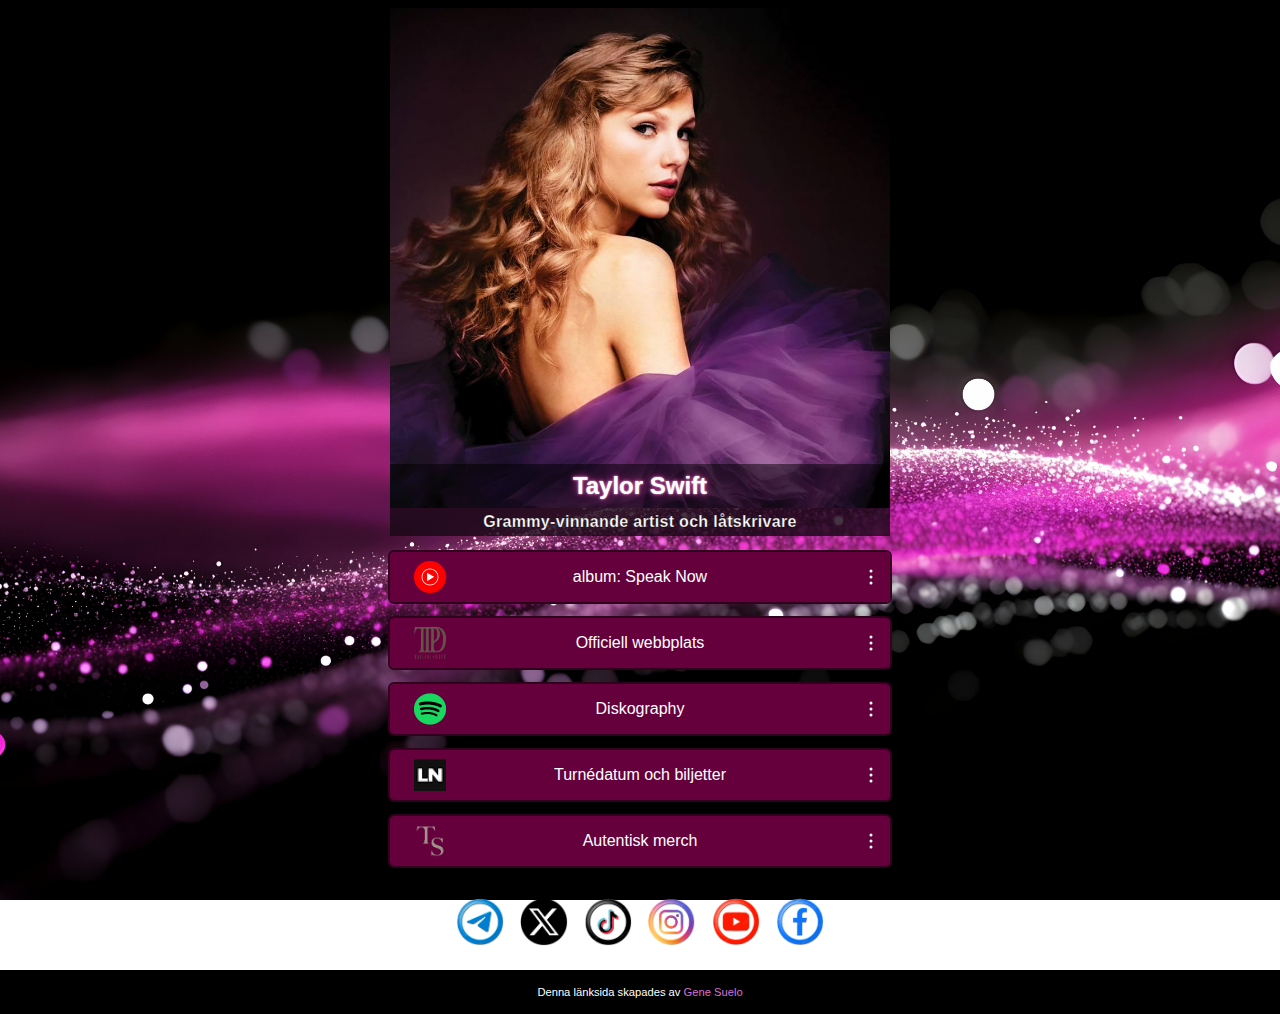
<file: index.html>
<!DOCTYPE html>
<html lang="en">
<head>
  <meta charset="UTF-8">
  <!-- Standard description -->
  <meta name="viewport" content="width=device-width, initial-scale=1.0">
   <!-- Open Graph for Facebook, LinkedIn, etc. -->
  <meta property="og:type"        content="website">
  <meta property="og:title"       content="Taylor Swift | Linktree">
  <meta property="og:description" content="Grammy-vinnande artist och låtskrivare">
  <meta property="og:url"         content="https://yourdomain.com/index.html">
  <meta property="og:image"       content="https://yourdomain.com/images/taylor.jpg">
  <meta property="og:image:alt"   content="Portrait of Taylor Swift">
  <!-- Twitter Card -->
  <!-- Twitter has rebranded to “X,” but the underlying card tags haven’t changed: you still use the same twitter: meta properties and those are picked up by X’s crawler exactly as before. -->
  <meta name="twitter:card"        content="summary_large_image">
  <meta name="twitter:title"       content="Taylor Swift | Linktree">
  <meta name="twitter:description" content="Grammy-vinnande artist och låtskrivare">
  <meta name="twitter:image"       content="https://yourdomain.com/images/taylor.jpg">
  
  <title>Taylor Swift</title>
  <link rel="stylesheet" href="style.css">
</head>
<body>

<div class="content">
  
  <!-------------------------*/
  /*     PROFILE IMAGE       */
  /*-------------------------->
  <div class="profile-wrapper">
    <div class="img-container">
      <!-- image on top -->
      <div class="img-frame">
        <img src="images/taylor.jpg" alt="taylor swift portrait" class="center-img">
        <div class="overlay-title">Taylor Swift</div>
      </div>
    </div>
    <p class="pdescription">Grammy-vinnande artist och låtskrivare</p>
  </div>
  
  <!-------------------------*/
  /*    wEBPAGE LINKS        */
  /*-------------------------->  
  <nav class="button-nav">
    <div class="btn-wrapper">
      <a href="https://music.youtube.com/playlist?list=OLAK5uy_ne0DpedKNeKeFyjQ86_6DJHyCGCjqHOv8&si=gQwAOKW8eD0WoUQw" class="btn" target="_blank">
        <img class="btn-icon" src="images/ytmusic_icon.png" alt="youtube icon">
      <span class="btn-text">album: Speak Now</span>
      </a>
      <a href="#" id="shareSpeakNow" class="btn-share-icon share-btn" data-label="Share Speak Now" aria-label="Share Speak Now">
        <svg xmlns="http://www.w3.org/2000/svg" width="24" height="24" viewBox="0 0 24 24" aria-hidden="true">
          <circle cx="12" cy="6"  r="1.5" fill="white"/>
          <circle cx="12" cy="12" r="1.5" fill="white"/>
          <circle cx="12" cy="18" r="1.5" fill="white"/>
        </svg>
      </a>
    </div>

    <div class="btn-wrapper">
      <a href="https://www.taylorswift.com/" class="btn" target="_blank">
        <img class="btn-icon" src="images/ownwebsite_logo.png" alt="youtube icon">
      <span class="btn-text">Officiell webbplats</span>
      </a>
      <a href="#" id="shareSpeakNow" class="btn-share-icon share-btn" data-label="Officiell webbplats" aria-label="Officiell webbplats">
        <svg xmlns="http://www.w3.org/2000/svg" width="24" height="24" viewBox="0 0 24 24" aria-hidden="true">
          <circle cx="12" cy="6"  r="1.5" fill="white"/>
          <circle cx="12" cy="12" r="1.5" fill="white"/>
          <circle cx="12" cy="18" r="1.5" fill="white"/>
        </svg>
      </a>
    </div>

    <div class="btn-wrapper">
      <a href="https://open.spotify.com/artist/06HL4z0CvFAxyc27GXpf02" class="btn" target="_blank">
        <img class="btn-icon" src="images/spotify.png" alt="youtube icon">
        <span class="btn-text">Diskography</span>
      </a>   
      <a href="#" id="shareSpeakNow" class="btn-share-icon share-btn" data-label="Webpage 4" aria-label="Webpage 4">
        <svg xmlns="http://www.w3.org/2000/svg" width="24" height="24" viewBox="0 0 24 24" aria-hidden="true">
          <circle cx="12" cy="6"  r="1.5" fill="white"/>
          <circle cx="12" cy="12" r="1.5" fill="white"/>
          <circle cx="12" cy="18" r="1.5" fill="white"/>
        </svg>
      </a>
    </div> 

    <div class="btn-wrapper">
      <a href="https://www.livenation.com/artist/K8vZ9175Tr0/taylor-swift-events" class="btn" target="_blank">
        <img class="btn-icon" src="images/livenation.png" alt="youtube icon">
        <span class="btn-text">Turnédatum och biljetter</span>
      </a>
     <a href="#" id="shareSpeakNow" class="btn-share-icon share-btn" data-label="Webpage 3" aria-label="Webpage 3">
        <svg xmlns="http://www.w3.org/2000/svg" width="24" height="24" viewBox="0 0 24 24" aria-hidden="true">
          <circle cx="12" cy="6"  r="1.5" fill="white"/>
          <circle cx="12" cy="12" r="1.5" fill="white"/>
          <circle cx="12" cy="18" r="1.5" fill="white"/>
        </svg>
      </a>
    </div>

    <div class="btn-wrapper">
      <a href="https://store.taylorswift.com/" class="btn" target="_blank">
        <img class="btn-icon" src="images/merch.png" alt="youtube icon">
        <span class="btn-text">Autentisk merch</span>
      </a>
      <a href="#" id="shareSpeakNow" class="btn-share-icon share-btn" data-label="Shoppa Officiell Merch" aria-label="Shoppa Officiell Merch">
        <svg xmlns="http://www.w3.org/2000/svg" width="24" height="24" viewBox="0 0 24 24" aria-hidden="true">
          <circle cx="12" cy="6"  r="1.5" fill="white"/>
          <circle cx="12" cy="12" r="1.5" fill="white"/>
          <circle cx="12" cy="18" r="1.5" fill="white"/>
        </svg>
      </a>
    </div>
  </nav>

</div>

  <!-------------------------*/
  /*    SOCIAL MEDIA LINKS   */
  /*-------------------------->
  <div class="social-links">
    <a href="https://telegram.me/s/taylorswiftnation" aria-label="Telegram" target="_blank"><img src="images/telegram_icon.png" alt="telegram icon"></a>
    <a href="https://x.com/taylorswift" aria-label="X" target="_blank"><img src="images/x_icon.png" alt="X"></a>
    <a href="https://www.tiktok.com/@taylorswift" aria-label="TikTok" target="_blank"><img src="images/tiktok_icon.png" alt="tiktok icon"></a>
    <a href="https://www.instagram.com/taylorswift" aria-label="Instagram" target="_blank"><img src="images/insta_icon.png" alt="insta icon"></a>
    <a href="https://www.youtube.com/taylorswift" aria-label="YouTube" target="_blank"><img src="images/youtube_icon.png" alt="youtube icon"></a>
    <a href="https://www.facebook.com/TaylorSwift" aria-label="Facebook" target="_blank"><img src="images/fb_icon.png" alt="fb icon"></a>
  </div>

  <!-------------------------*/
  /*          FOOTER         */
  /*-------------------------->
<footer>
  <div class="footer-container">
    <div class="website">
      Denna länksida skapades av
      <a href="https://webbcentralen.com/" target="_blank" class="cs-bottom-link">
        Gene Suelo
      </a>
    </div>
  </div>
</footer>

<script src="app.js" defer></script>

</body>
</html>
</file>
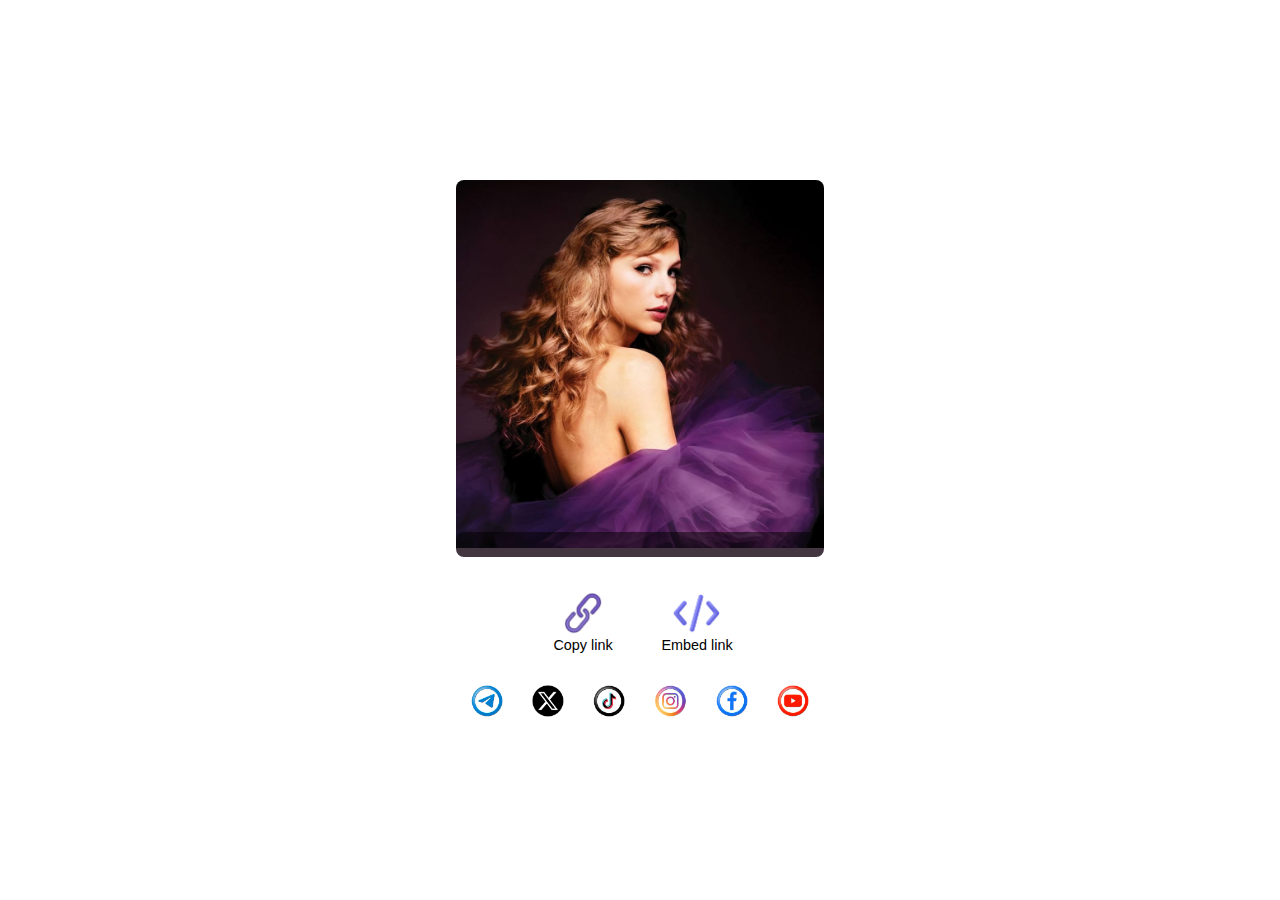
<file: sharelink.html>
<!DOCTYPE html>
<html lang="en">
<head>
  <meta charset="UTF-8">
  <meta name="viewport" content="width=device-width, initial-scale=1.0">
  <title>Sharelink Taylor Swift</title>
  <link rel="stylesheet" href="sharelink.css">
</head>
<body>
  <div class="share-box">

    <!-- WRAP IMAGE & OVERLAY INSIDE THE SAME STRUCTURE YOU HAVE IN INDEX.HTML -->
    <div class="img-container">
      <div class="img-frame">
        <!-- still point at the same image -->
        <img id="shareImg"
            src="images/taylor.jpg"
            alt="taylor portrait"
            class="center-img">
        <!-- overlay-title now goes here -->
        <div class="overlay-title" id="shareTitleOverlay"></div>
      </div>
      <p id="shareDesc" class="pdescription"></p>
    </div>

    
    
    <small id="shareUrl"></small>

    <div class="action-icons">
      <a id="lnCopy" href="#" class="icon-btn" title="Copy link">
      <img src="images/copylink_icon.png" alt="Copy link">
      <span class="icon-label">Copy link</span>
      </a>
      <a id="lnEmbed" href="#" class="icon-btn" title="Embed">
      <img src="images/embed_icon.png" alt="Embed link">
      <span class="icon-label">Embed link</span>
      </a>
    </div>

    <div class="icons-row">
      <a id="lnTG" href="#" target="_blank"><img src="images/telegram_icon.png" alt="Telegram"></a>
      <a id="lnX" href="#" target="_blank"><img src="images/x_icon.png" alt="X"></a>
      <a id="lnTT" href="#" target="_blank"><img src="images/tiktok_icon.png" alt="Tiktok"></a>
      <a id="lnIG" href="#" target="_blank"><img src="images/insta_icon.png" alt="Instagram"></a>
      <a id="lnFB" href="#" target="_blank"><img src="images/fb_icon.png" alt="Facebook"></a>
      <a id="lnYT" href="#" target="_blank"><img src="images/youtube_icon.png" alt="YouTube"></a>
    </div>

    <!-- TOAST CONTAINER: COPY/EMBED MESSAGES -->
    <div id="toast" class="toast" aria-live="polite" aria-atomic="true"></div>

  </div>

  <script src="sharelink.js" defer></script>

</body>
</html>
</file>
<file: style.css>
body {
  margin: 0;
  padding: 0;
  background-image: url('images/bg_image8.jpeg');
  background-size: cover;           /* scales to cover full page */
  background-position: center;
  background-repeat: no-repeat;
  background-attachment: fixed;     /* optional: creates a parallax effect */
  font-family: sans-serif;          /* optional: clean font */
}


/* container for all on-top content */
.content {
  position: relative;
  z-index: 1;          /* above the image */
  width: 100%;
  height: 100%;
  display: flex;
  flex-direction: column;
  justify-content: center;
  align-items: center;
  padding-top: 0.5rem;
}

/*-------------------------*/
/*     PROFILE IMAGE       */
/*-------------------------*/

.profile-wrapper {
  width: 100%;
  max-width: 500px;   /* desktop cap */
  margin: 0 auto;     /* center on page */
  display: flex;
  flex-direction: column;
  gap: 0;
}

.img-container {
  width: 100%;        /* fills wrapper */
  overflow: hidden;
}

.center-img {
  display: block;
  width: 100%;        /* keeps aspect ratio */
  height: auto;
}

/*inner image frame, sized by the image */
.img-container .img-frame {
  position: relative;
  display: inline-block;     /* shrink-wrap to the img */
  z-index: 1;
}

/* your photo stays the same */
.img-frame .center-img {
  display: block;
  width: 100%;
  max-width: 500px;
  height: auto;
}

.img-container .overlay-title {
  position: absolute;
  bottom: 0;                  /* hug the very bottom edge */
  left: 0;                    /* start at the container’s left edge */
  right: 0;                   /* stretch to the right edge */
  z-index: 2;
  box-sizing: border-box;    /* include padding within the left/right bounds */
  color: #fff;
  text-shadow:
    /* tight white highlight around each letter */
    0 0 2px rgba(255,255,255,0.8),
    /* first purple glow ring */
    0 0 4px #B53389,
    /* outer soft purple haze */
    0 0 8px #B53389;
  background: rgba(0, 0, 0, 0.5);
  padding: 0.5rem 1rem;
  border-radius: 0;
  font-size: 1.50rem;
  font-weight: 600;
  text-align: center;
}

.pdescription {
  width: 100%;        /* now matches image exactly */
  max-width: 500px;
  box-sizing: border-box;
  margin: -0.25rem 0 0; 
  text-align: center;
  font-weight: 600;
  font-size: clamp(0.875rem, 2vw, 1rem);
  letter-spacing: 0.02em;       /* tightens the text a hair */
  color: #fff;  /* solid white text */
  -webkit-text-stroke: 0.5px rgba(0,0,0,0.5);
  background: rgba(25, 8, 22, 0.815); /* semi-opaque background */
  padding: 0.3em 0.5em;
  border-radius: 0;
}

/*-------------------------*/
/*      WEBPAGE LINKS      */
/*-------------------------*/
.button-nav {
  display: flex;
  flex-direction: column;
  gap: 1rem;
  width: clamp(280px, 90%, 500px);
  margin: 1rem auto;             /* small vertical margin + center */
  padding: 0 1rem;               /* keep 1rem side padding */
}

/* make room for the icon + text */
.button-nav .btn {
  position: relative;            /* establish a positioning context */
  display: inline-flex;      /* allow icon + text alignment */
  align-items: center;
  justify-content: center;       /* center the *text* in the middle */
  width: 100%;
  padding: 1rem 1.5rem;
  background: #66003C;
  outline-width: 2px;
  outline-style: solid;
  outline-color: #2f011c;
  color: #fff;
  text-decoration: none;
  border-radius: 4px;
  transition: background 0.3s;
  box-sizing: border-box; /* ensure padding doesn’t break width */
}

.button-nav .btn-text {
  display: inline-block;               /* lets us transform just the text */
  transition: transform 0.2s ease-in-out;
  transform-origin: center center;
}

.button-nav .btn:hover .btn-text {
  transform: scale(1.1);                /* grow to 110% */
  font-weight: 600;
}

/* hover state stays the same */
.button-nav .btn:hover {
  /*background: #DA70D5;
   background: #880086;
  background: #B53389;
  background: #702963;
  background: #66033C;
  background: #8D4585;
  background: #B783A7;
  background: #66033C;
  background: #78174bbc;
  background: #66033C*/
  background: rgba(0,0,0,0.6);
}

/* new: size & space the icon */
.button-nav .btn-icon {
  position: absolute;        /* remove from flex flow */
  left: 1.5rem;              /* align to left padding edge */
  top: 50%;                  /* vertically center */
  transform: translateY(-50%);
  width: 2em;                /* matches the font-size */
  height: 2em;
  flex-shrink: 0;            /* don’t let the icon shrink */
  fill: currentColor;        /* for inline SVG */
  /* if you used <img>, you can add:
     object-fit: contain;
     vertical-align: middle;
  */
}

.button-nav .btn-share-icon {
  position: absolute;
  right: 0.2rem;            /* same distance from right edge as the left icon */
  top: 50%;                
  transform: translateY(-50%);
  width: 2em;               /* match your left-icon size (or tweak as desired) */
  height: 2em;
  flex-shrink: 0;
}

/* make this the positioning parent */
.btn-wrapper {
  position: relative;
  display: block; /* or inline-block if you prefer */
}

/* reuse your existing share-icon rules */
.btn-wrapper .btn-share-icon {
  position: absolute;
  top: 50%;
  right: 0.2rem;       /* same as before */
  transform: translateY(-50%);
  width: 2em;
  height: 2em;
  display: inline-flex;
  align-items: center;
  justify-content: center;
}

/*-------------------------*/
/*   SOCIAL MEDIA LINKS    */
/*-------------------------*/
.social-links {
  display: flex;
  flex-wrap: wrap;               /* allow multiple rows if needed */
  justify-content: center;       /* center the whole block */
  gap: 1rem;                     /* space between each icon */
  margin-top: 1rem;            /* space above the icons */
  margin-bottom: 1.5rem;           /* space above the icons */
}

.social-links a {
  display: inline-flex;
  align-items: center;
  justify-content: center;
  width: 48px;                   /* icon container size */
  height: 48px;
}

.social-links a img {
  max-width: 100%;
  height: auto;
}


/*-------------------------*/
/*         FOOTER          */
/*-------------------------*/

/* 1) Footer base styles */
footer {
  background: #000;        /* your footer background */
  padding: 1rem 0;         /* vertical spacing */
}

/* Centering container */
.footer-container {
  display: flex;
  justify-content: center; /* horizontal centering */
  align-items: center;     /* vertical centering if you set a height */
}

/* The text block */
.footer-container .website {
  color: #fff;             /* white text */
  text-align: center;
  white-space: nowrap;     /* keep it all on one line */
  font-size: 0.7rem;       /* adjust size as needed */
}

/* Link styling */
.cs-bottom-link {
  display: inline;         /* hug the text, don’t stretch full-width */
  color: #DA70D5;          /* your purple */
  text-decoration: none;   /* no underline by default */
  transition: color 0.2s;
}

/* Hover effect */
.cs-bottom-link:hover {
  text-decoration: underline;
  text-underline-offset: 3px;
  color: #B783A7;             /* brighten on hover (optional) */
}

/* If on very narrow screens you need to shrink it */
@media (max-width: 350px) {
  .footer-container .website {
    font-size: 0.8rem;
  }
}
</file>
<file: sharelink.css>
body { 
  margin:0; 
  font-family:sans-serif; 
  display: flex;
  justify-content: center; /* horizontal centering */
  align-items: center;     /* vertical centering */
  height: 100vh;           /* full viewport height */
}

/* ============ */
/*  SHARE BOX   */
/* ============ */
.share-box {
  background: #fff;
  border-radius: 12px;
  padding: 1rem;
  width: 90vw;
  max-width: 400px;
  max-height: 90vh;
  overflow-y: auto;
  box-sizing: border-box;
}

.share-box h3 { font-size:1rem; margin:0 0 .5rem; text-align:center }
.share-box small { font-size:.75rem; color:#888; display:block; text-align:center; overflow:hidden; white-space:nowrap; text-overflow:ellipsis }
.share-box .icons-row { display:flex; justify-content:space-around; margin-top:1rem }
.share-box .icons-row a img { width:32px; height:32px }


/* ================================= */
/*         IMAGE + OVERLAY           */
/* ================================= */
.img-container {
  width: 100%;
  max-width: 500px;   /* desktop cap */
  margin: 0 auto;     /* center on page */
  display: flex;
  flex-direction: column;
  gap: 0;
  
  
}

.img-frame {
  width: 100%;        /* fills wrapper */
  overflow: hidden;
  border-radius: 0.5rem 0.5rem 0 0;
}

.img-container .img-frame {
  position: relative;
}

.center-img {
  display: block;
  width: 100%;        /* keeps aspect ratio */
  height: auto;
}


/* overlay text bar */
.overlay-title {
  position: absolute;
  bottom: 0;
  left: 0;
  right: 0;
  color: #fff;
  text-align: center;
  background: rgba(0, 0, 0, 0.5);
  padding: 0.5rem 1rem;
  border-radius: 8px 8px 0 0; /* match image’s bottom corners */
  font-size: 1.5rem;
  font-weight: 600;
  text-shadow:
    0 0 2px rgba(255,255,255,0.8),
    0 0 4px #B53389,
    0 0 8px #B53389;
}



/* ============================= */
/*      PROFILE DESCRIPTION      */
/* ============================= */
.pdescription {
  display: block;
  white-space: nowrap;   /* keep it one line */
  margin: 0 0 1rem;     /* bottom gap only (left/right ignored by flex) */
  padding: 0.3em 0.5em;
  background: rgba(25, 8, 22, 0.815);
  color: #fff;
  text-align: center;
  font-weight: 600;
  font-size: clamp(0.8rem, 1.75vw, 0.9375rem);
  letter-spacing: 0.02em;
  border-radius: 0 0 0.5rem 0.5rem;
}


/* TOAST NOTIFICATION */
.toast {
  position: absolute;
  bottom: 1rem;
  left: 50%;
  transform: translateX(-50%);
  background: rgba(0,0,0,0.8);
  color: white;
  padding: 0.5rem 1rem;
  border-radius: 0.5rem;
  font-size: 0.9rem;
  opacity: 0;
  pointer-events: none;
  transition: opacity 0.3s ease-in-out;
  max-width: 90%;
  text-align: center;
  box-sizing: border-box;
  z-index: 10;
}

.toast.show {
  opacity: 1;
  pointer-events: auto;
}

#shareUrl {
  display: none;
}

/* ———————————————————— */
/* Copy & Embed Buttons */
/* ———————————————————— */
.action-icons {
  display: flex;
  justify-content: center;
  gap: 1.5rem;
  margin: 1rem 0 2rem 0;
}

.icon-btn {
  display: flex;
  flex-direction: column;
  align-items: center;
  text-decoration: none;
  color: inherit;
  width: 90px;              /* match other icons */
  margin-bottom: 0;
  padding-bottom: 0;;
}

.icon-btn img {
  width: 48px;
  height: 48px;
  object-fit: contain;
}

.icon-label {
  margin-top: 0;
  padding-top: 0;
  font-size: 0.75rem;
  text-align: center;
  font-size: 0.9rem;
}
</file>
